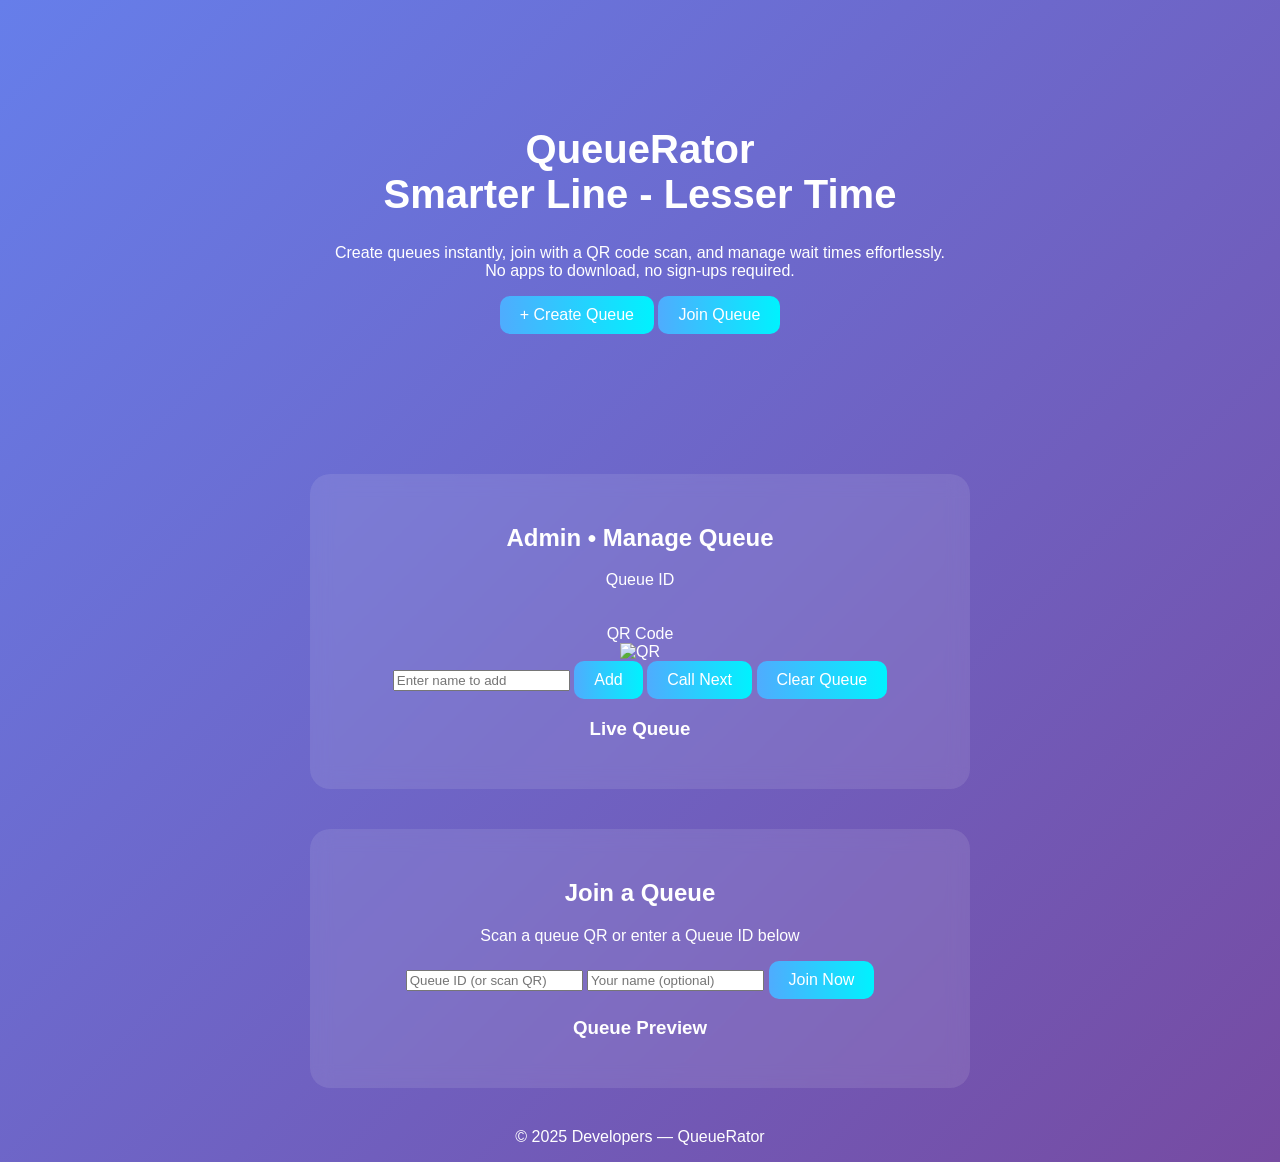
<file: index.html>
<!-- templates/index.html -->
<!doctype html>
<html>
<head>
  <meta charset="utf-8" />
  <title>QueueRator</title>
  <link rel="stylesheet" href="/static/style.css" />
</head>
<body>
  <header class="hero">
    <h1>QueueRator<br><span>Smarter Line - Lesser Time </span></h1>
    <p>Create queues instantly, join with a QR code scan, and manage wait times effortlessly.<br>No apps to download, no sign-ups required.</p>
    <div class="hero-buttons">
      <button id="createBtn">+ Create Queue</button>
      <button id="openJoinBtn">Join Queue</button>
    </div>
  </header>

  <section id="adminPanel" class="panel hidden">
    <div class="panel-inner">
      <h2>Admin • Manage Queue</h2>

      <div class="admin-row">
        <div>
          <label>Queue ID</label>
          <div id="queueId" class="boxed"></div>
        </div>
        <br></br>
        <div>
          <label>QR Code</label>
          <div id="qrWrap" class="boxed"><img id="qrImage" alt="QR" /></div>
        </div>
      </div>

      <div class="admin-row">
        <input id="adminAddName" placeholder="Enter name to add" />
        <button id="adminAddBtn">Add</button>
        <button id="adminNextBtn">Call Next</button>
        <button id="adminClearBtn">Clear Queue</button>
      </div>

      <div class="queue-display">
        <h3>Live Queue</h3>
        <ul id="adminQueueList"></ul>
      </div>

    </div>
  </section>

  <section id="joinPanel" class="panel hidden">
    <div class="panel-inner">
      <h2>Join a Queue</h2>
      <p>Scan a queue QR or enter a Queue ID below</p>

      <div class="join-row">
        <input id="joinQueueId" placeholder="Queue ID (or scan QR)" />
        <input id="joinName" placeholder="Your name (optional)" />
        <button id="joinNowBtn">Join Now</button>
      </div>

      <div class="queue-display">
        <h3>Queue Preview</h3>
        <ul id="joinQueueList"></ul>
        <p id="yourPosition"></p>
      </div>
    </div>
  </section>

  <footer>
    <p>© 2025 Developers — QueueRator </p>
  </footer>

<script>
  // client behaviors for index (admin create + join flows)
  async function api(path, opts) {
    const res = await fetch(path, opts);
    return res.json();
  }

  const createBtn = document.getElementById('createBtn');
  const openJoinBtn = document.getElementById('openJoinBtn');
  const adminPanel = document.getElementById('adminPanel');
  const joinPanel = document.getElementById('joinPanel');

  createBtn.addEventListener('click', async () => {
    const r = await api('/create_queue', { method: 'POST' });
    const qid = r.queue_id;
    document.getElementById('queueId').innerText = qid;
    document.getElementById('qrImage').src = `/queue/${qid}/qr`;
    adminPanel.classList.remove('hidden');
    joinPanel.classList.add('hidden');
    // start polling admin queue
    startAdminPolling(qid);
  });

  openJoinBtn.addEventListener('click', () => {
    joinPanel.classList.remove('hidden');
    adminPanel.classList.add('hidden');
  });

  // Admin controls
  document.getElementById('adminAddBtn').addEventListener('click', async () => {
    const qid = document.getElementById('queueId').innerText;
    const name = document.getElementById('adminAddName').value.trim();
    if (!qid) return alert('Create a queue first');
    await api(`/api/queue/${qid}/add`, {
      method: 'POST',
      headers: {'Content-Type': 'application/json'},
      body: JSON.stringify({ name })
    });
  });

  document.getElementById('adminNextBtn').addEventListener('click', async () => {
    const qid = document.getElementById('queueId').innerText;
    if (!qid) return alert('Create a queue first');
    await api(`/api/queue/${qid}/next`, { method: 'POST' });
  });

  document.getElementById('adminClearBtn').addEventListener('click', async () => {
    const qid = document.getElementById('queueId').innerText;
    if (!qid) return alert('Create a queue first');
    await api(`/api/queue/${qid}/clear`, { method: 'POST' });
  });

  // join flow
  document.getElementById('joinNowBtn').addEventListener('click', async () => {
    const qid = document.getElementById('joinQueueId').value.trim();
    if (!qid) return alert('Enter a Queue ID or scan QR');
    const name = document.getElementById('joinName').value.trim() || null;
    const res = await api(`/api/queue/${qid}/join`, {
      method: 'POST',
      headers: {'Content-Type': 'application/json'},
      body: JSON.stringify({ name })
    });
    if (res.error) return alert('Error: ' + res.error);
    // display own position and start polling
    startJoinPolling(qid, res.name);
  });

  
  // Polling functions
  let adminInterval = null;
  function startAdminPolling(qid) {
    if (adminInterval) clearInterval(adminInterval);
    async function tick() {
      const data = await api(`/api/queue/${qid}/data`);
      const users = data.users || [];
      document.getElementById('adminQueueList').innerHTML = users.map((u,i)=>`<li>#${i+1} - ${u}</li>`).join('');
    }
    tick();
    adminInterval = setInterval(tick, 1500);
  }

  let joinInterval = null;
  function startJoinPolling(qid, myName) {
    if (joinInterval) clearInterval(joinInterval);
    async function tick() {
      const data = await api(`/api/queue/${qid}/data`);
      if (data.error) {
        document.getElementById('yourPosition').innerText = 'Queue not found';
        return;
      }
      const users = data.users || [];
      document.getElementById('joinQueueList').innerHTML = users.map((u,i)=>`<li>#${i+1} - ${u}</li>`).join('');
      const pos = users.indexOf(myName);
      document.getElementById('yourPosition').innerText = pos>=0 ? `Your position: #${pos+1}` : 'You have been served 🎉';
    }
    tick();
    joinInterval = setInterval(tick, 1500);
  }
</script>
</body>
</html>
</file>
<file: static/style.css>
body {
  font-family: 'Poppins', sans-serif;
  background: linear-gradient(135deg, #667eea, #764ba2);
  color: #fff;
  text-align: center;
  margin: 0;
  padding: 0;
}
.hero {
  padding: 100px 20px;
}
.hero h1 {
  font-size: 2.5rem;
}
button {
  background: linear-gradient(90deg, #4facfe, #00f2fe);
  border: none;
  padding: 10px 20px;
  color: white;
  border-radius: 10px;
  font-size: 1rem;
  cursor: pointer;
  transition: 0.3s;
}
button:hover {
  transform: scale(1.05);
}
.panel {
  background: rgba(255,255,255,0.1);
  backdrop-filter: blur(10px);
  border-radius: 20px;
  margin: 40px auto;
  padding: 30px;
  width: 90%;
  max-width: 600px;
}
.queue-card {
  display: inline-block;
  margin: 20px;
  padding: 20px;
  background: rgba(255,255,255,0.15);
  border-radius: 15px;
}
</file>
